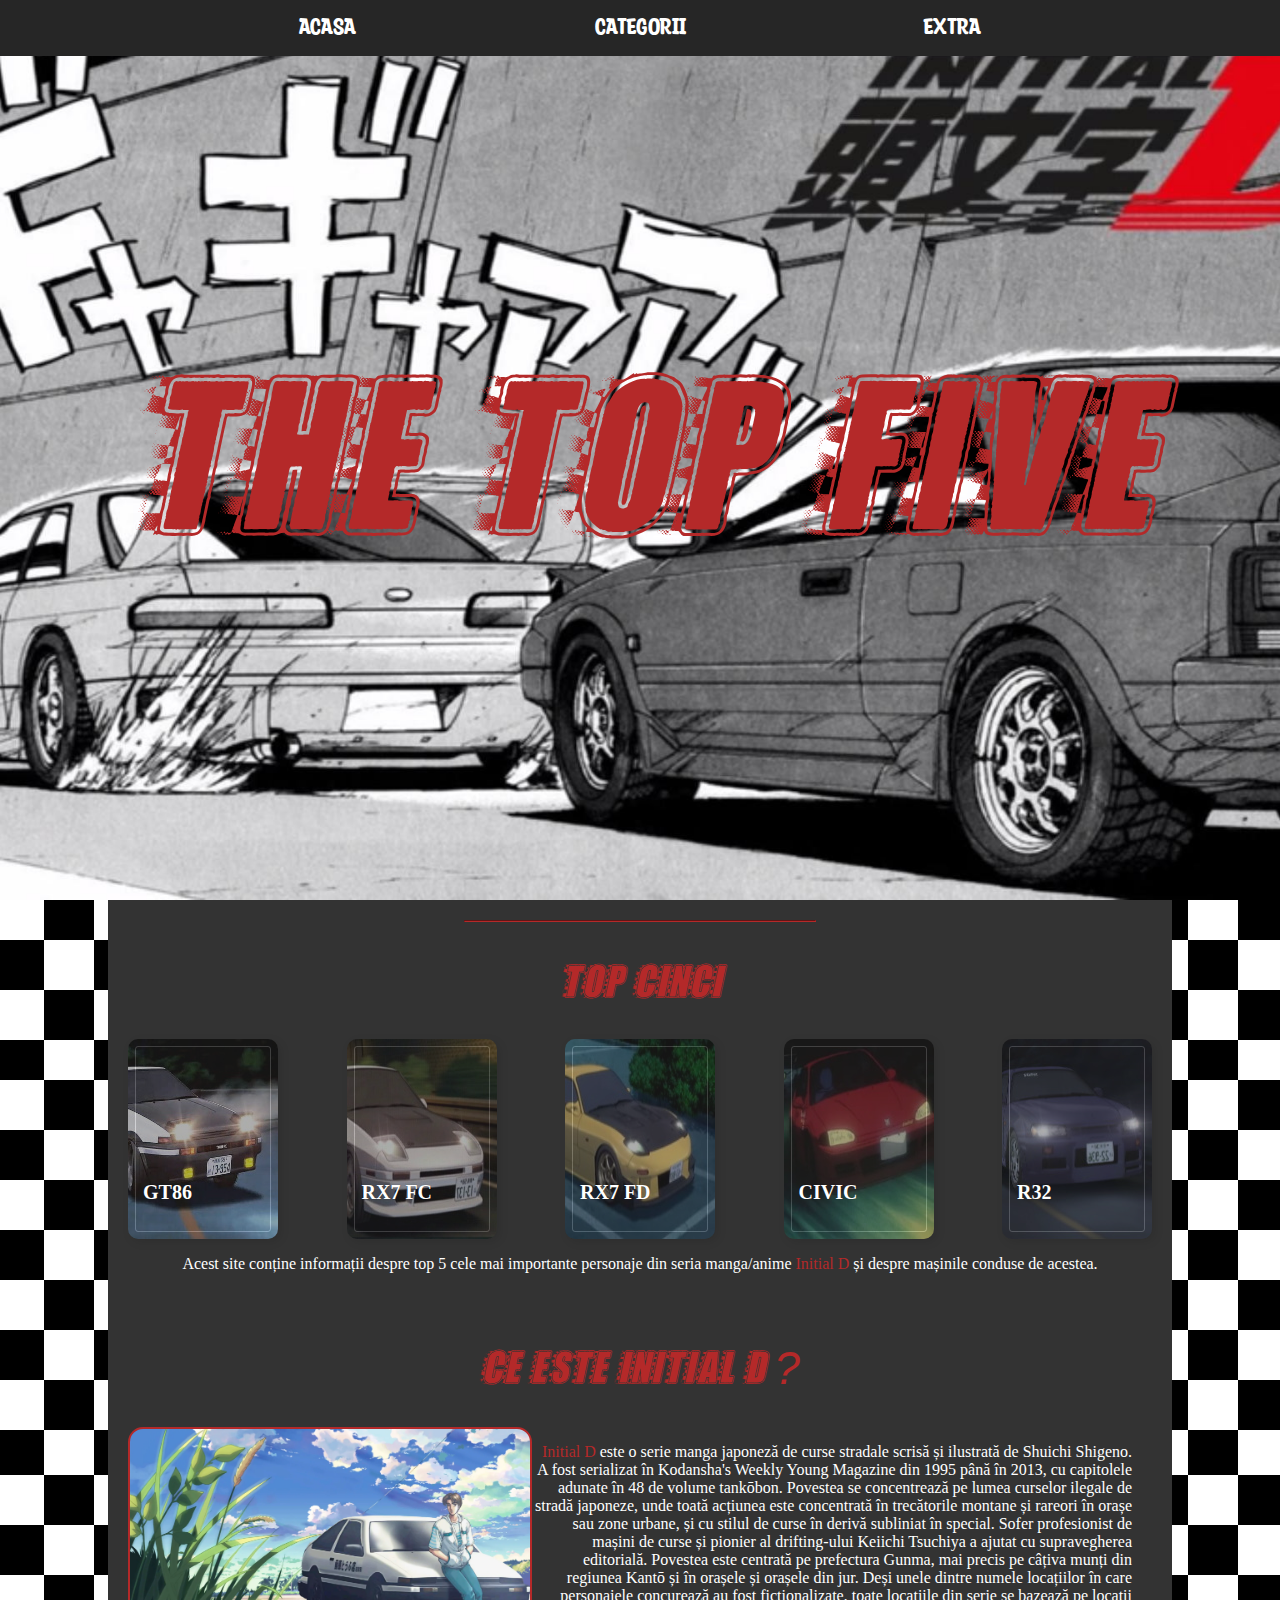
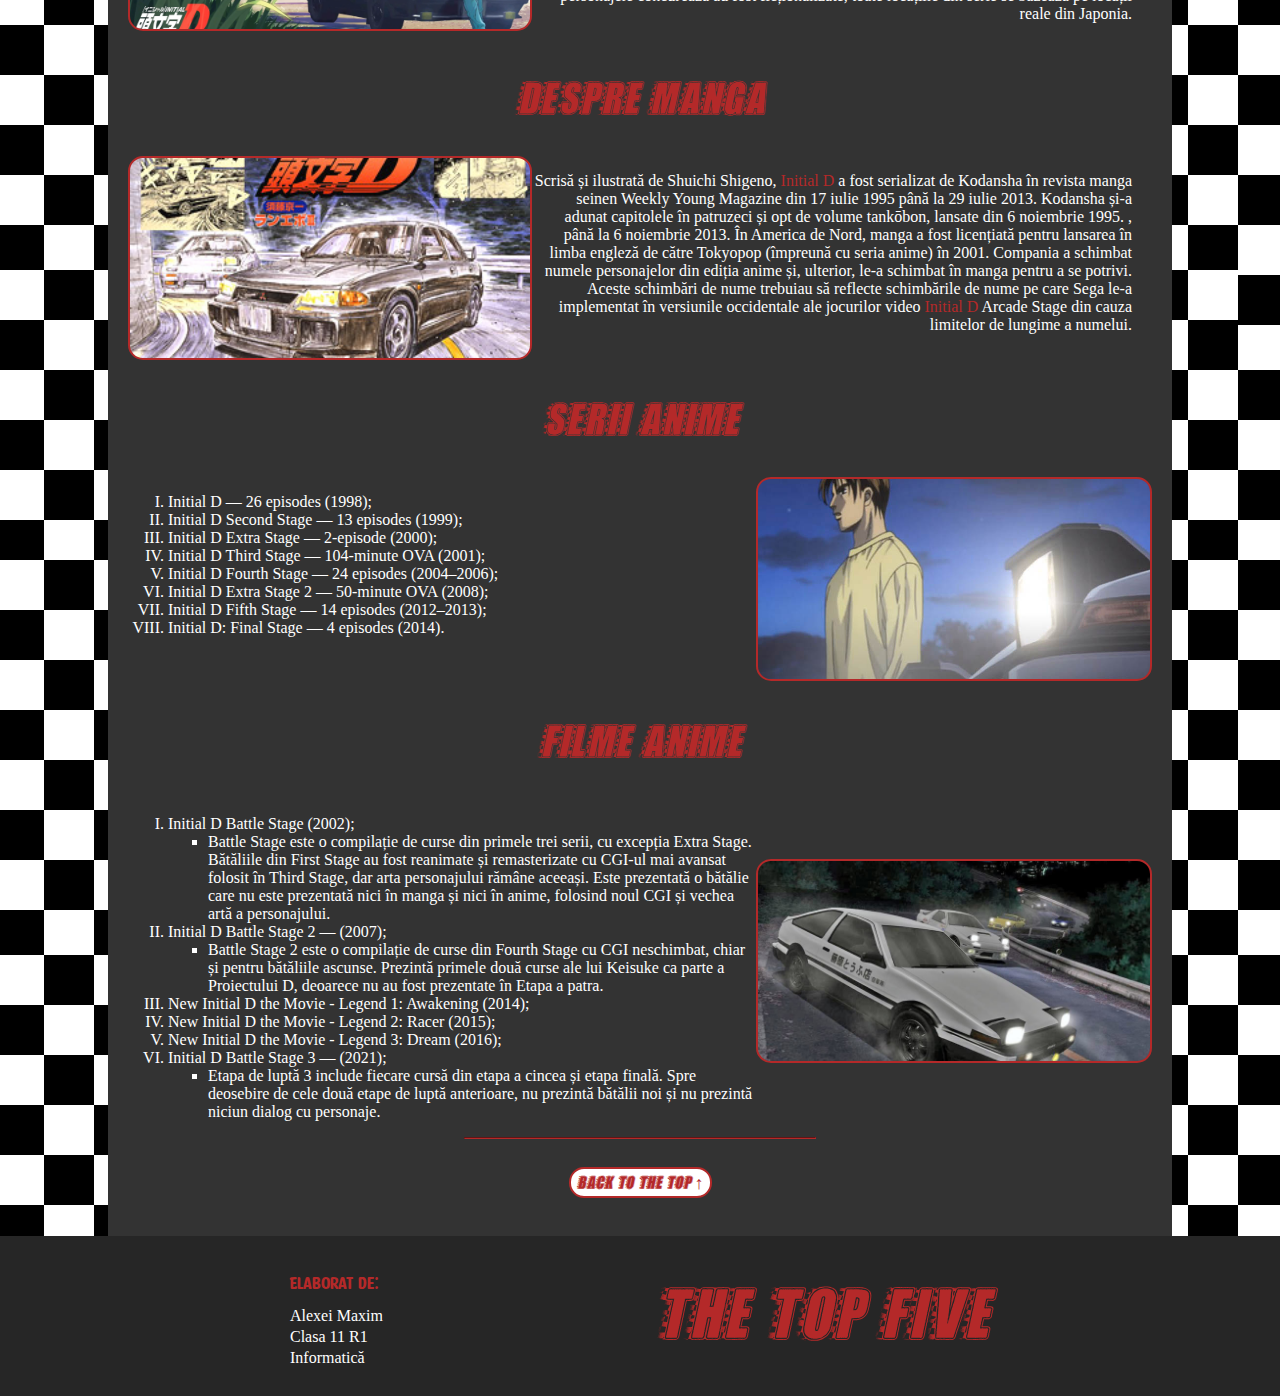
<file: index.html>
<!DOCTYPE html>
<html lang="en">
<head>
    <meta charset="UTF-8">
    <meta http-equiv="X-UA-Compatible" content="IE=edge">
    <meta name="viewport" content="width=device-width, initial-scale=1.0">
    <title>The Top 5</title>
    <link rel="stylesheet" href="style.css">
    <link rel="icon" href="img/icon.png" type="image/icon type">

    <style>
        .info-img1{
            width: 400px;
            height: 200px;
            background-image: url("img/hp_1.webp");
            background-size: cover;
            background-repeat: no-repeat;
            background-position: center;
            border-radius: 15px;
            border: #b42929 solid 2px;
        }
        .info-img2{
            width: 400px;
            height: 200px;
            background-image: url("img/hp_2.jpg");
            background-size: cover;
            background-repeat: no-repeat;
            background-position: center;
            border-radius: 15px;
            border: #b42929 solid 2px;
        }
        .info-img3{
            width: 400px;
            height: 200px;
            background-image: url("img/hp_3.jpg");
            background-size: cover;
            background-repeat: no-repeat;
            background-position: center;
            border-radius: 15px;
            border: #b42929 solid 2px;
        }
        .info-img4{
            margin-top: 60px;
            width: 400px;
            height: 200px;
            background-image: url("img/hp_4.jpg");
            background-size: cover;
            background-repeat: no-repeat;
            background-position: center;
            border-radius: 15px;
            border: #b42929 solid 2px;
        }
    </style>

</head>
<body>
    <nav class="header-nav">
        <div class="container header-nav__container">
            <a href="index.html" class="header-nav__links">Acasa</a>
            <a href="#category" class="header-nav__links">Categorii</a>
            <a href="extra.html" class="header-nav__links">Extra</a>
        </div>
    </nav>
    
    <main class="mainbg">
    <div class="picture">
        <div class="title">
            THE TOP FIVE
        </div>
    </div>
    
   <div class="container bgcolor">
       <hr>
      <a id="category"><h2>TOP CINCI</h2></a>
      
   
        <div class="catys">
            <a href="1.html"><div class="category">
                <img src="img/gt86.jpg" alt="" class="category-image">
                <h3 class="category-title">GT86</h3>
            </div></a>

            <a href="2.html"><div class="category">
                <img src="img/rx7fc.jpg" alt="" class="category-image">
                <h3 class="category-title">RX7 FC</h3>
            </div></a>

            <a href="3.html"><div class="category">
                <img src="img/rx7fd.jpg" alt="" class="category-image">
                <h3 class="category-title">RX7 FD</h3>
            </div></a>

            <a href="4.html"><div class="category">
                <img src="img/civic.jpg" alt="" class="category-image">
                <h3 class="category-title">CIVIC</h3>
            </div></a>

            <a href="5.html"><div class="category">
                <img src="img/r33.jpg" alt="" class="category-image">
                <h3 class="category-title">R32</h3>
            </div></a>
        </div>

        <p class="p">Acest site conține informații despre top 5 cele mai importante personaje din seria manga/anime <span style="color: #b42929;">Initial D</span> și despre mașinile conduse de acestea.</p>
        
        <br>
       
        <h2>Ce este INITIAL D <span style="font-family: Impact, Haettenschweiler, 'Arial Narrow Bold', sans-serif; font-style: italic;">?</span></h2>

        <div class="info-img-right">
            <div class="info-img1"></div>
            <p class="info-img_right__p"> <span style="color: #b42929;">Initial D</span> este o serie manga japoneză de curse stradale scrisă și ilustrată de Shuichi Shigeno. A fost serializat în Kodansha's Weekly Young Magazine din 1995 până în 2013, cu capitolele adunate în 48 de volume tankōbon. Povestea se concentrează pe lumea curselor ilegale de stradă japoneze, unde toată acțiunea este concentrată în trecătorile montane și rareori în orașe sau zone urbane, și cu stilul de curse în derivă subliniat în special. Sofer profesionist de mașini de curse și pionier al drifting-ului Keiichi Tsuchiya a ajutat cu supravegherea editorială. Povestea este centrată pe prefectura Gunma, mai precis pe câțiva munți din regiunea Kantō și în orașele și orașele din jur. Deși unele dintre numele locațiilor în care personajele concurează au fost ficționalizate, toate locațiile din serie se bazează pe locații reale din Japonia.</p>
           
        </div>
        
        <h2>Despre Manga</h2>

        <div class="info-img-right">
            <div class="info-img2"></div>
            <p class="info-img_right__p">Scrisă și ilustrată de Shuichi Shigeno, <span style="color: #b42929;">Initial D</span>  a fost serializat de Kodansha în revista manga seinen Weekly Young Magazine din 17 iulie 1995 până la 29 iulie 2013. Kodansha și-a adunat capitolele în patruzeci și opt de volume tankōbon, lansate din 6 noiembrie 1995. , până la 6 noiembrie 2013. În America de Nord, manga a fost licențiată pentru lansarea în limba engleză de către Tokyopop (împreună cu seria anime) în 2001. Compania a schimbat numele personajelor din ediția anime și, ulterior, le-a schimbat în manga pentru a se potrivi. Aceste schimbări de nume trebuiau să reflecte schimbările de nume pe care Sega le-a implementat în versiunile occidentale ale jocurilor video <span style="color: #b42929;">Initial D </span> Arcade Stage din cauza limitelor de lungime a numelui.</p>
            
        </div>

        <h2>Serii anime</h2>
    
        <div class="info-img-left">
        <ol type="I" class="info-img_left__p">
            <li>Initial D — 26 episodes (1998);</li>
            <li>Initial D Second Stage — 13 episodes (1999);</li>
            <li>Initial D Extra Stage — 2-episode (2000);</li>
            <li>Initial D Third Stage — 104-minute OVA (2001);</li>
            <li>Initial D Fourth Stage — 24 episodes (2004–2006);</li>
            <li>Initial D Extra Stage 2 — 50-minute OVA (2008);</li>
            <li>Initial D Fifth Stage — 14 episodes (2012–2013);</li>
            <li>Initial D: Final Stage — 4 episodes (2014).</li>
        </ol><div class="info-img3"></div>
    </div>

        <h2>Filme Anime</h2>
        <div class="info-img-left">
            
       
        <ol type="I" class="info-img_left__p">   
            <li>Initial D Battle Stage (2002);</li>
            <ul type="square">
                <li>Battle Stage este o compilație de curse din primele trei serii, cu excepția Extra Stage. Bătăliile din First Stage au fost reanimate și remasterizate cu CGI-ul mai avansat folosit în Third Stage, dar arta personajului rămâne aceeași. Este prezentată o bătălie care nu este prezentată nici în manga și nici în anime, folosind noul CGI și vechea artă a personajului.</li>
            </ul>
            <li>Initial D Battle Stage 2 — (2007);</li>
            <ul type="square">
            <li>Battle Stage 2 este o compilație de curse din Fourth Stage cu CGI neschimbat, chiar și pentru bătăliile ascunse. Prezintă primele două curse ale lui Keisuke ca parte a Proiectului D, deoarece nu au fost prezentate în Etapa a patra.</li>
            </ul>
            <li>New Initial D the Movie - Legend 1: Awakening (2014);</li>
            <li>New Initial D the Movie - Legend 2: Racer (2015);</li>
            <li>New Initial D the Movie - Legend 3: Dream (2016);</li>
            <li>Initial D Battle Stage 3 — (2021);</li>
            <ul type="square">
            <li>Etapa de luptă 3 include fiecare cursă din etapa a cincea și etapa finală. Spre deosebire de cele două etape de luptă anterioare, nu prezintă bătălii noi și nu prezintă niciun dialog cu personaje.</li>
            </ul>
        </ol> 
        <div class="info-img4"></div>
    </div>
    <hr>
    <br>

<div class="button">
    <a href="index.html#category"><button>Back to the TOP ↑</button></a>
</div>
<br>
   </div>
  
   </main> 
   <footer >

      <div class="footer-container">
        <div>
        <p class="footer-title" style="color: #b42929;">Elaborat de:</p>
        <p class="footer-text">Alexei Maxim</p>
        <p class="footer-text">Clasa 11 R1</p>
        <p class="footer-text">Informatică</p>
    </div>
        <p class="footer-big">THE TOP FIVE</p>
       </div>
    </footer>
</body>
</html>
</file>
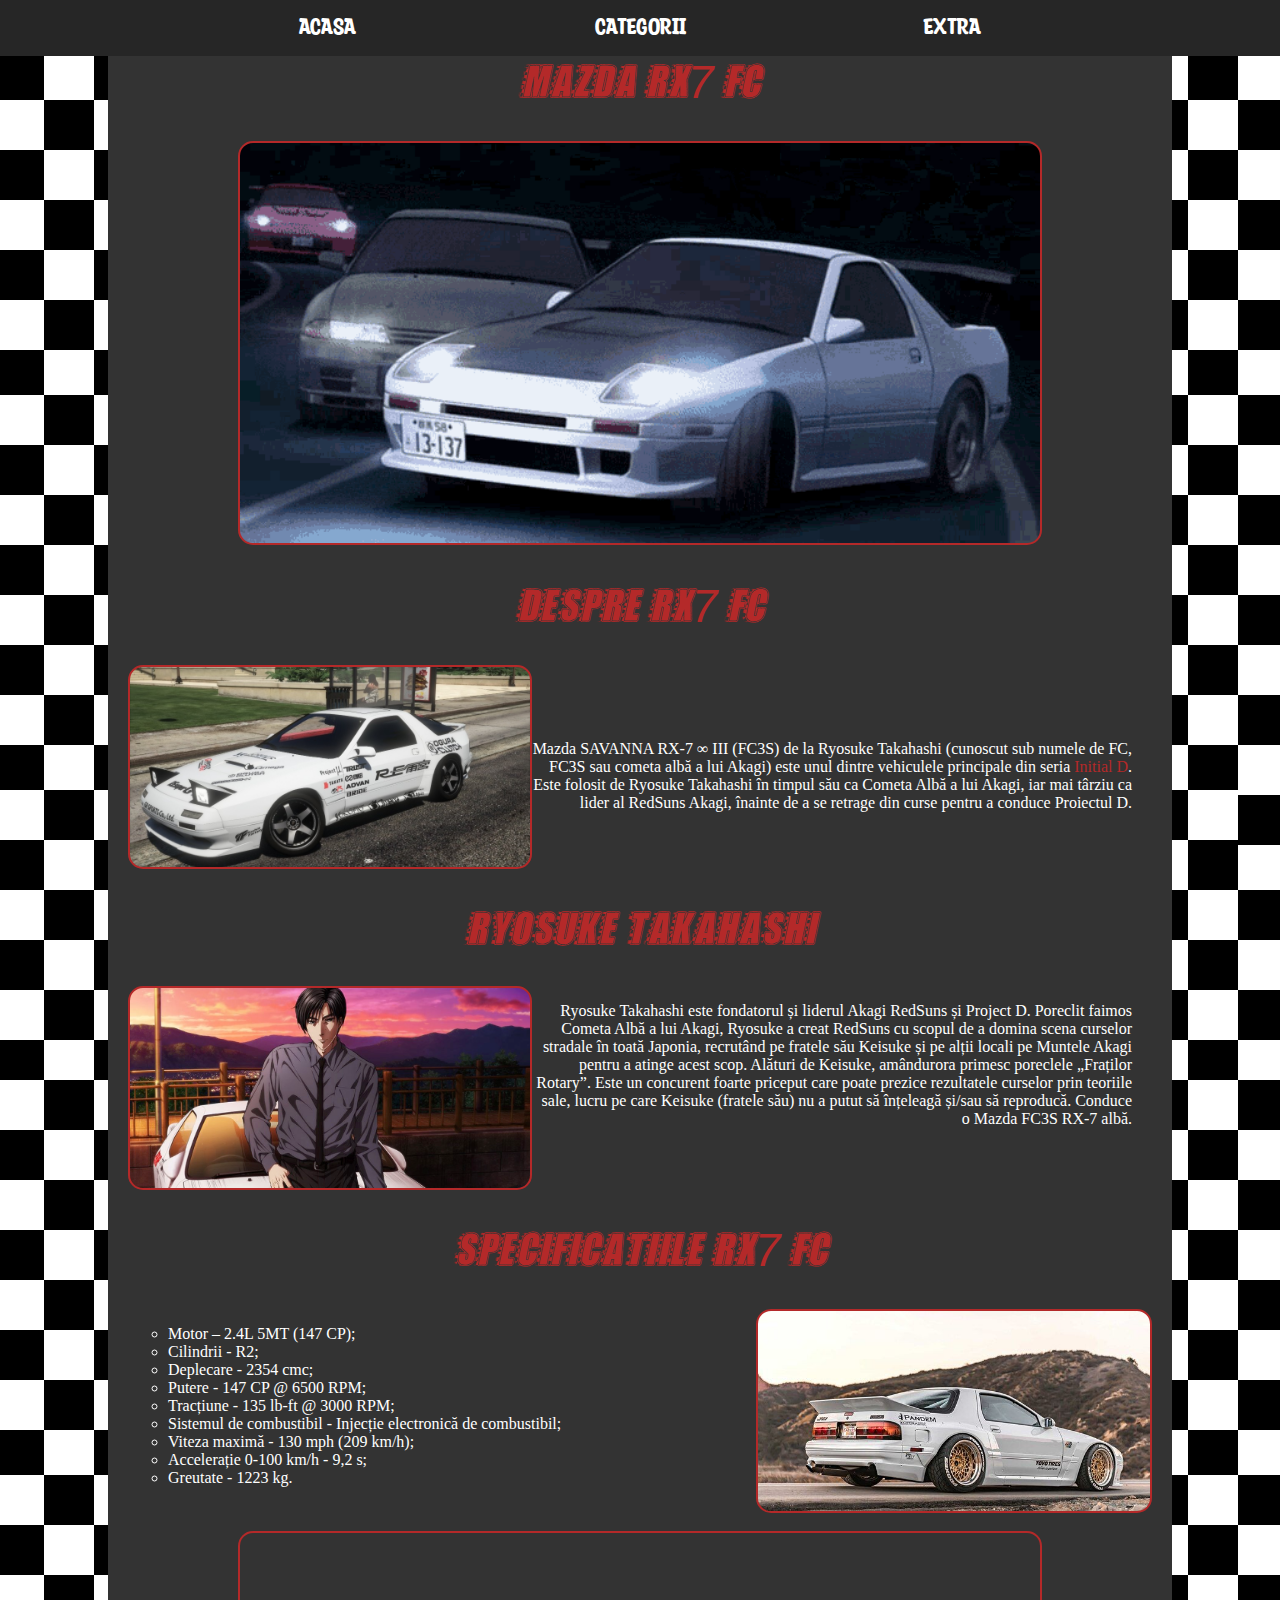
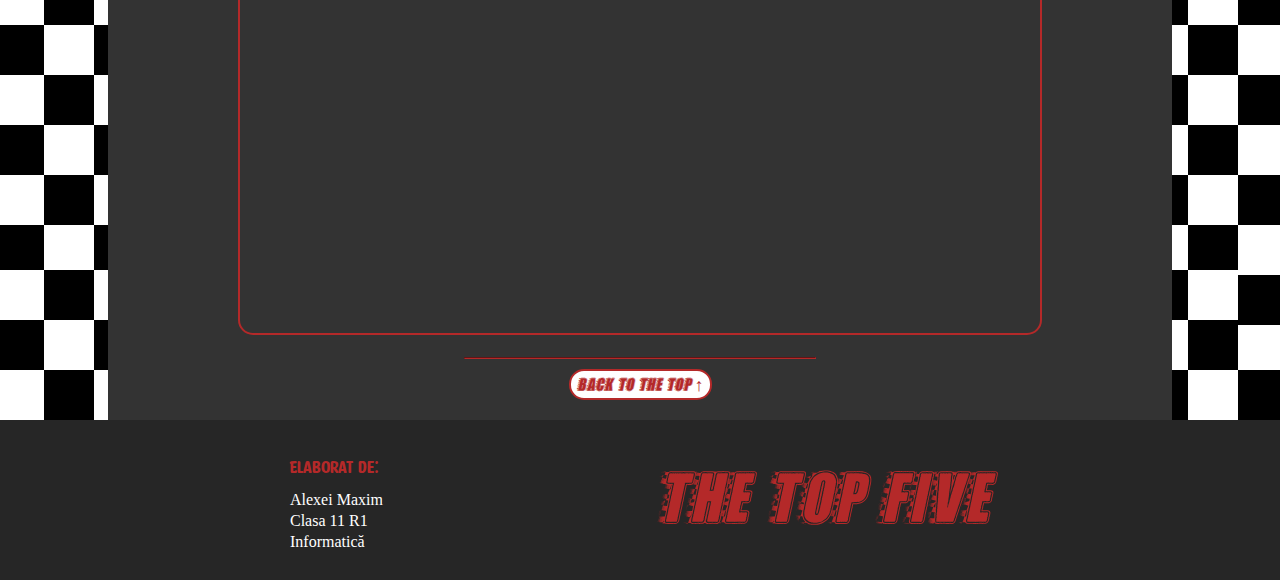
<file: 2.html>
<!DOCTYPE html>
<html lang="en">
<head>
    <meta charset="UTF-8">
    <meta http-equiv="X-UA-Compatible" content="IE=edge">
    <meta name="viewport" content="width=device-width, initial-scale=1.0">
    <title>RX7 FC</title>
    <link rel="stylesheet" href="style.css">
    <link rel="icon" href="img/icon.png" type="image/icon type">

    <style>
        .info-img1{
            width: 400px;
            height: 200px;
            background-image: url("img/2_2.jpg");
            background-size: cover;
            background-repeat: no-repeat;
            background-position: center;
            border-radius: 15px;
            border: #b42929 solid 2px;
        }
        .info-img2{
            width: 400px;
            height: 200px;
            background-image: url("img/2_3.jpg");
            background-size: cover;
            background-repeat: no-repeat;
            background-position: center;
            border-radius: 15px;
            border: #b42929 solid 2px;
        }
        .info-img3{
            width: 400px;
            height: 200px;
            background-image: url("img/2_4.jpg");
            background-size: cover;
            background-repeat: no-repeat;
            background-position: center;
            border-radius: 15px;
            border: #b42929 solid 2px;
            margin-top: 0px;
        }
        .info-img5{
            margin-top: 60px;
            width: 800px;
            height: 400px;
            background-image: url("img/2_1.gif");
            background-size: cover;
            background-repeat: no-repeat;
            background-position: center;
            border-radius: 15px;
            border: #b42929 solid 2px;
            margin: 0 auto;
        }
    </style>

</head>
<body>
    <nav class="header-nav">
        <div class="container header-nav__container">
            <a href="index.html" class="header-nav__links">Acasa</a>
            <a href="index.html#category" class="header-nav__links">Categorii</a>
            <a href="extra.html" class="header-nav__links">Extra</a>
        </div>
    </nav>
    
    <main class="mainbg">
   
   <div class="container bgcolor">
       <hr>
      <a id="top"><h2>Mazda RX<span style="font-family: Impact, Haettenschweiler, 'Arial Narrow Bold', sans-serif; font-style: italic;">7</span> FC</h2></a>
        <div class="info-img5"></div>

       <h2>Despre RX<span style="font-family: Impact, Haettenschweiler, 'Arial Narrow Bold', sans-serif; font-style: italic;">7</span> FC</h2>
       
        <div class="info-img-right">
            <div class="info-img1"></div>
            <p class="info-img_right__p" style="margin-top: 75px;">Mazda SAVANNA RX-7 ∞ III (FC3S) de la Ryosuke Takahashi (cunoscut sub numele de FC, FC3S sau cometa albă a lui Akagi) este unul dintre vehiculele principale din seria <span style="color: #b42929;">Initial D</span>. Este folosit de Ryosuke Takahashi în timpul său ca Cometa Albă a lui Akagi, iar mai târziu ca lider al RedSuns Akagi, înainte de a se retrage din curse pentru a conduce Proiectul D.</p>
           
        </div>
        
        <h2>Ryosuke Takahashi</h2>

        <div class="info-img-right">
            <div class="info-img2"></div>
            <p class="info-img_right__p">Ryosuke Takahashi este fondatorul și liderul Akagi RedSuns și Project D. Poreclit faimos Cometa Albă a lui Akagi, Ryosuke a creat RedSuns cu scopul de a domina scena curselor stradale în toată Japonia, recrutând pe fratele său Keisuke și pe alții locali pe Muntele Akagi pentru a atinge acest scop. Alături de Keisuke, amândurora primesc poreclele „Fraților Rotary”. Este un concurent foarte priceput care poate prezice rezultatele curselor prin teoriile sale, lucru pe care Keisuke (fratele său) nu a putut să înțeleagă și/sau să reproducă. Conduce o Mazda FC3S RX-7 albă.</p>
            
        </div>

        <h2>Specificatiile RX<span style="font-family: Impact, Haettenschweiler, 'Arial Narrow Bold', sans-serif; font-style: italic;">7</span> FC</h2>
    
        <div class="info-img-left">
        <ul type="circle" class="info-img_left__p">
           <li>Motor – 2.4L 5MT (147 CP);</li>
           <li>Cilindrii - R2;</li>
           <li>Deplecare - 2354 cmc;</li>
           <li>Putere - 147 CP @ 6500 RPM;</li>
           <li>Tracțiune - 135 lb-ft @ 3000 RPM;</li>
           <li>Sistemul de combustibil - Injecție electronică de combustibil;</li>
           <li>Viteza maximă - 130 mph (209 km/h);</li>
           <li>Accelerație 0-100 km/h - 9,2 s;</li>
           <li>Greutate - 1223 kg.</li>

        </ul><div class="info-img3"></div>
    </div>
 
    <br>

    <div align="center" class="sketchfab-embed-wrapper"> <iframe title="Mazda RX-7 FC Near Future Mod" frameborder="0" allowfullscreen mozallowfullscreen="true" webkitallowfullscreen="true" allow="autoplay; fullscreen; xr-spatial-tracking" xr-spatial-tracking execution-while-out-of-viewport execution-while-not-rendered web-share width="800" height="400" src="https://sketchfab.com/models/5e004e847537417ea248cf444e5bee57/embed?ui_theme=dark&dnt=1"> </iframe> </div>

<br> <hr>
<div class="button">
    <a href="#top"><button>Back to the TOP ↑</button></a>
</div>
   </div>
  
   </main> 
   <footer >

      <div class="footer-container">
        <div>
        <p class="footer-title" style="color: #b42929;">Elaborat de:</p>
        <p class="footer-text">Alexei Maxim</p>
        <p class="footer-text">Clasa 11 R1</p>
        <p class="footer-text">Informatică</p>
    </div>
        <p class="footer-big">THE TOP FIVE</p>
       </div>
    </footer>
</body>
</html>
</file>
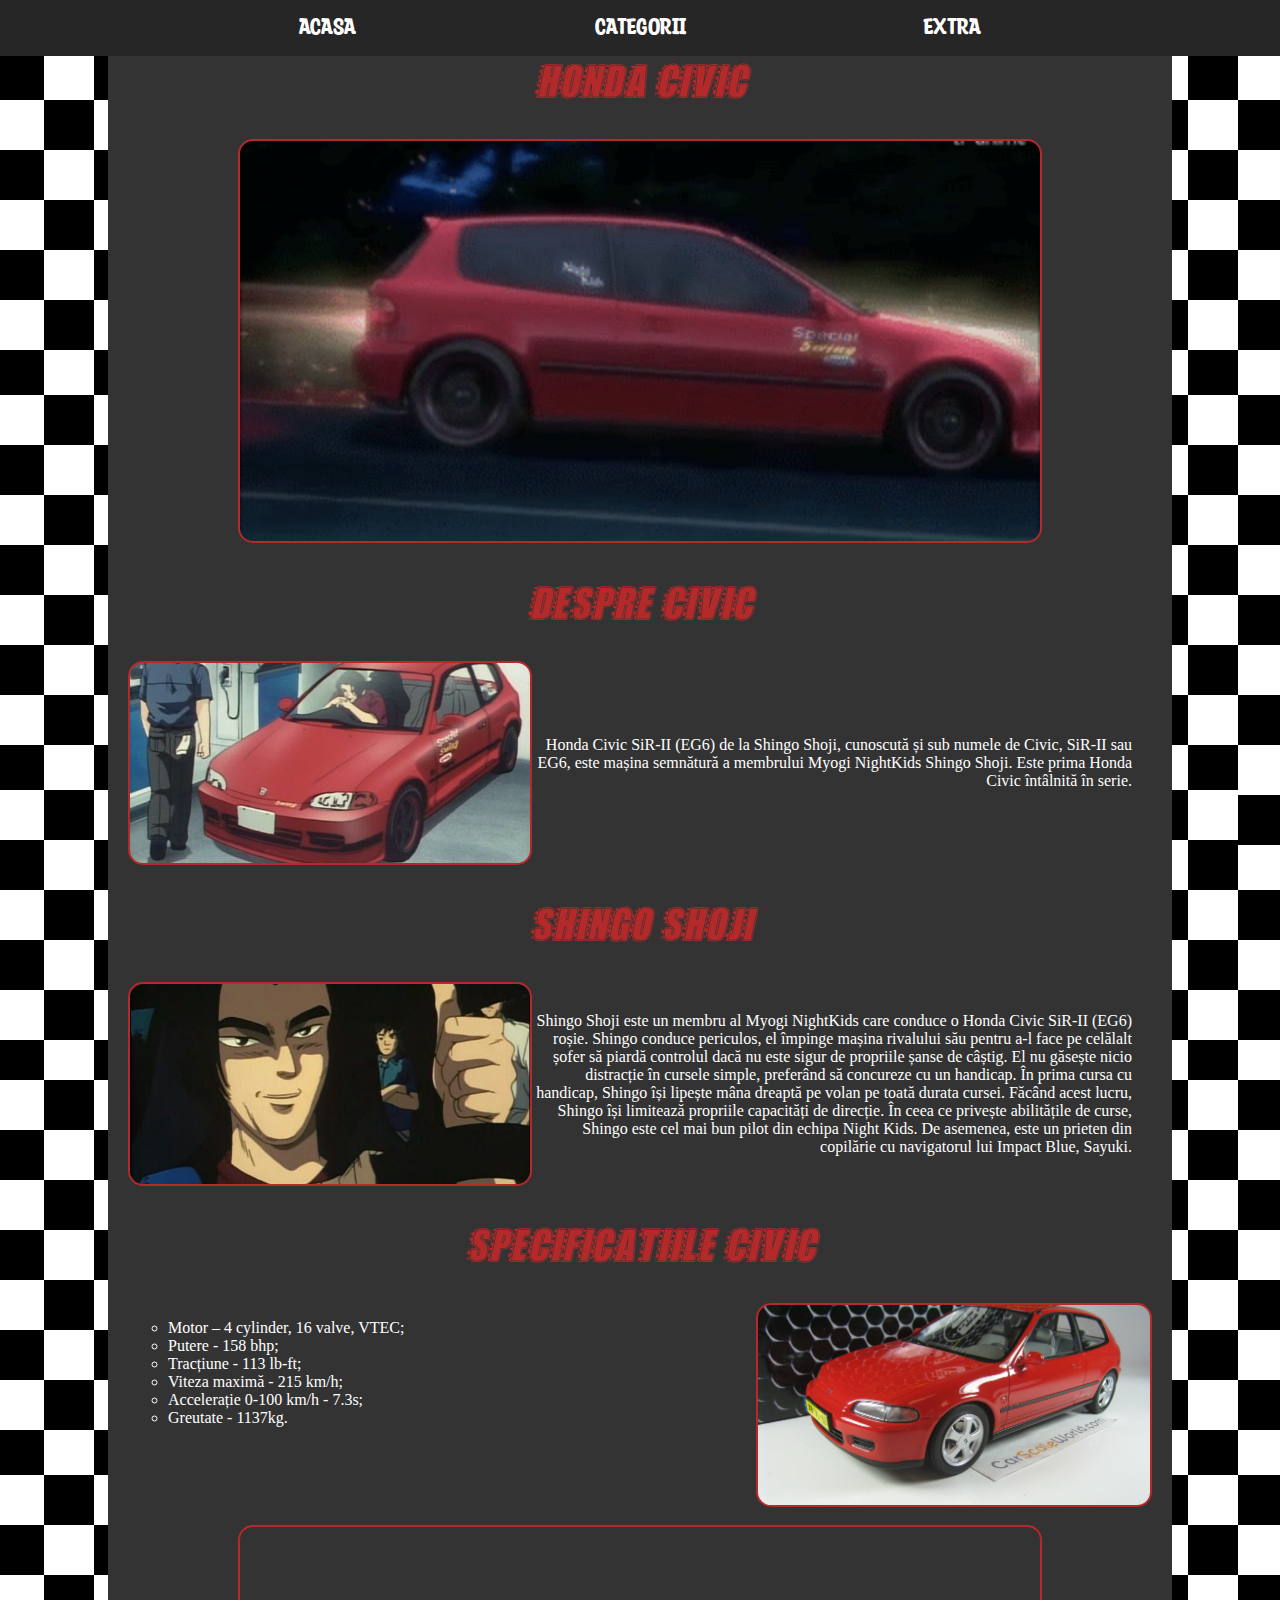
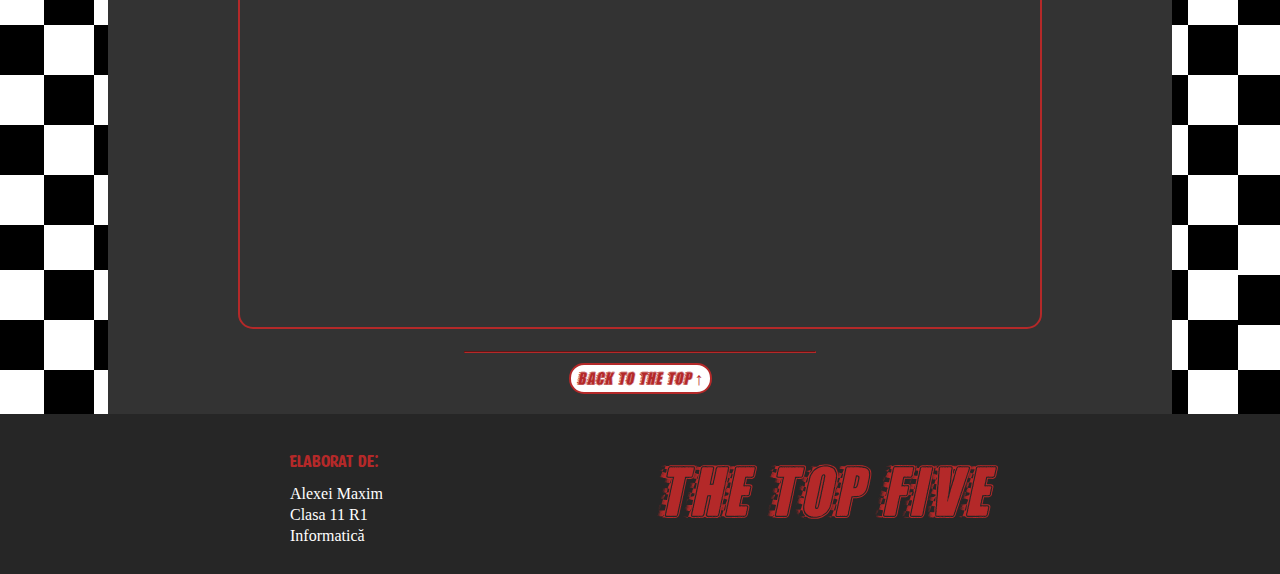
<file: 4.html>
<!DOCTYPE html>
<html lang="en">
<head>
    <meta charset="UTF-8">
    <meta http-equiv="X-UA-Compatible" content="IE=edge">
    <meta name="viewport" content="width=device-width, initial-scale=1.0">
    <title>Civic</title>
    <link rel="stylesheet" href="style.css">
    <link rel="icon" href="img/icon.png" type="image/icon type">

    <style>
        .info-img1{
            width: 400px;
            height: 200px;
            background-image: url("img/4_2.jpg");
            background-size: cover;
            background-repeat: no-repeat;
            background-position: center;
            border-radius: 15px;
            border: #b42929 solid 2px;
        }
        .info-img2{
            width: 400px;
            height: 200px;
            background-image: url("img/4_3.jpg");
            background-size: cover;
            background-repeat: no-repeat;
            background-position: center;
            border-radius: 15px;
            border: #b42929 solid 2px;
        }
        .info-img3{
            width: 400px;
            height: 200px;
            background-image: url("img/4_4.jpg");
            background-size: cover;
            background-repeat: no-repeat;
            background-position: center;
            border-radius: 15px;
            border: #b42929 solid 2px;
            margin-top: 0px;
        }
        .info-img5{
            margin-top: 60px;
            width: 800px;
            height: 400px;
            background-image: url("img/4_1.gif");
            background-size: cover;
            background-repeat: no-repeat;
            background-position: center;
            border-radius: 15px;
            border: #b42929 solid 2px;
            margin: 0 auto;
        }
    </style>

</head>
<body>
    <nav class="header-nav">
        <div class="container header-nav__container">
            <a href="index.html" class="header-nav__links">Acasa</a>
            <a href="index.html#category" class="header-nav__links">Categorii</a>
            <a href="extra.html" class="header-nav__links">Extra</a>
        </div>
    </nav>
    
    <main class="mainbg">
   
   <div class="container bgcolor">
      
    <hr>
      <a id="top"><h2>Honda Civic</h2></a>
        <div class="info-img5"></div>

       <h2>Despre Civic</h2>
       
        <div class="info-img-right">
            <div class="info-img1"></div>
            <p class="info-img_right__p" style="margin-top: 75px;">Honda Civic SiR-II (EG6) de la Shingo Shoji, cunoscută și sub numele de Civic, SiR-II sau EG6, este mașina semnătură a membrului Myogi NightKids Shingo Shoji. Este prima Honda Civic întâlnită în serie.</p>
           
        </div>
        
        <h2>Shingo Shoji</h2>

        <div class="info-img-right">
            <div class="info-img2"></div>
            <p class="info-img_right__p" style="margin-top: 30px;">Shingo Shoji este un membru al Myogi NightKids care conduce o Honda Civic SiR-II (EG6) roșie. Shingo conduce periculos, el împinge mașina rivalului său pentru a-l face pe celălalt șofer să piardă controlul dacă nu este sigur de propriile șanse de câștig. El nu găsește nicio distracție în cursele simple, preferând să concureze cu un handicap. În prima cursa cu handicap, Shingo își lipește mâna dreaptă pe volan pe toată durata cursei. Făcând acest lucru, Shingo își limitează propriile capacități de direcție. În ceea ce privește abilitățile de curse, Shingo este cel mai bun pilot din echipa Night Kids. De asemenea, este un prieten din copilărie cu navigatorul lui Impact Blue, Sayuki.</p>
            
        </div>

        <h2>Specificatiile Civic</h2>
    
        <div class="info-img-left">
        <ul type="circle" class="info-img_left__p">
           <li>Motor – 4 cylinder, 16 valve, VTEC;</li>
           <li>Putere - 158 bhp;</li>
           <li>Tracțiune - 113 lb-ft;</li>
           <li>Viteza maximă - 	215 km/h;</li>
           <li>Accelerație 0-100 km/h - 7.3s;</li>
           <li>Greutate - 1137kg.</li>

        </ul><div class="info-img3"></div>
    </div>
 
    <br>
    <div align="center" class="sketchfab-embed-wrapper"> <iframe title="Honda Civic EG6" frameborder="0" allowfullscreen mozallowfullscreen="true" webkitallowfullscreen="true" allow="autoplay; fullscreen; xr-spatial-tracking" xr-spatial-tracking execution-while-out-of-viewport execution-while-not-rendered web-share width="800" height="400" src="https://sketchfab.com/models/0922d254ba894b9395adf1d79bc2ae4b/embed?ui_theme=dark&dnt=1"> </iframe> </div>

<br> <hr>
<div class="button">
    <a href="#top"><button>Back to the TOP ↑</button></a>
</div>
   </div>
  
   </main> 
   <footer >

      <div class="footer-container">
        <div>
        <p class="footer-title" style="color: #b42929;">Elaborat de:</p>
        <p class="footer-text">Alexei Maxim</p>
        <p class="footer-text">Clasa 11 R1</p>
        <p class="footer-text">Informatică</p>
    </div>
        <p class="footer-big">THE TOP FIVE</p>
       </div>
    </footer>
</body>
</html>
</file>
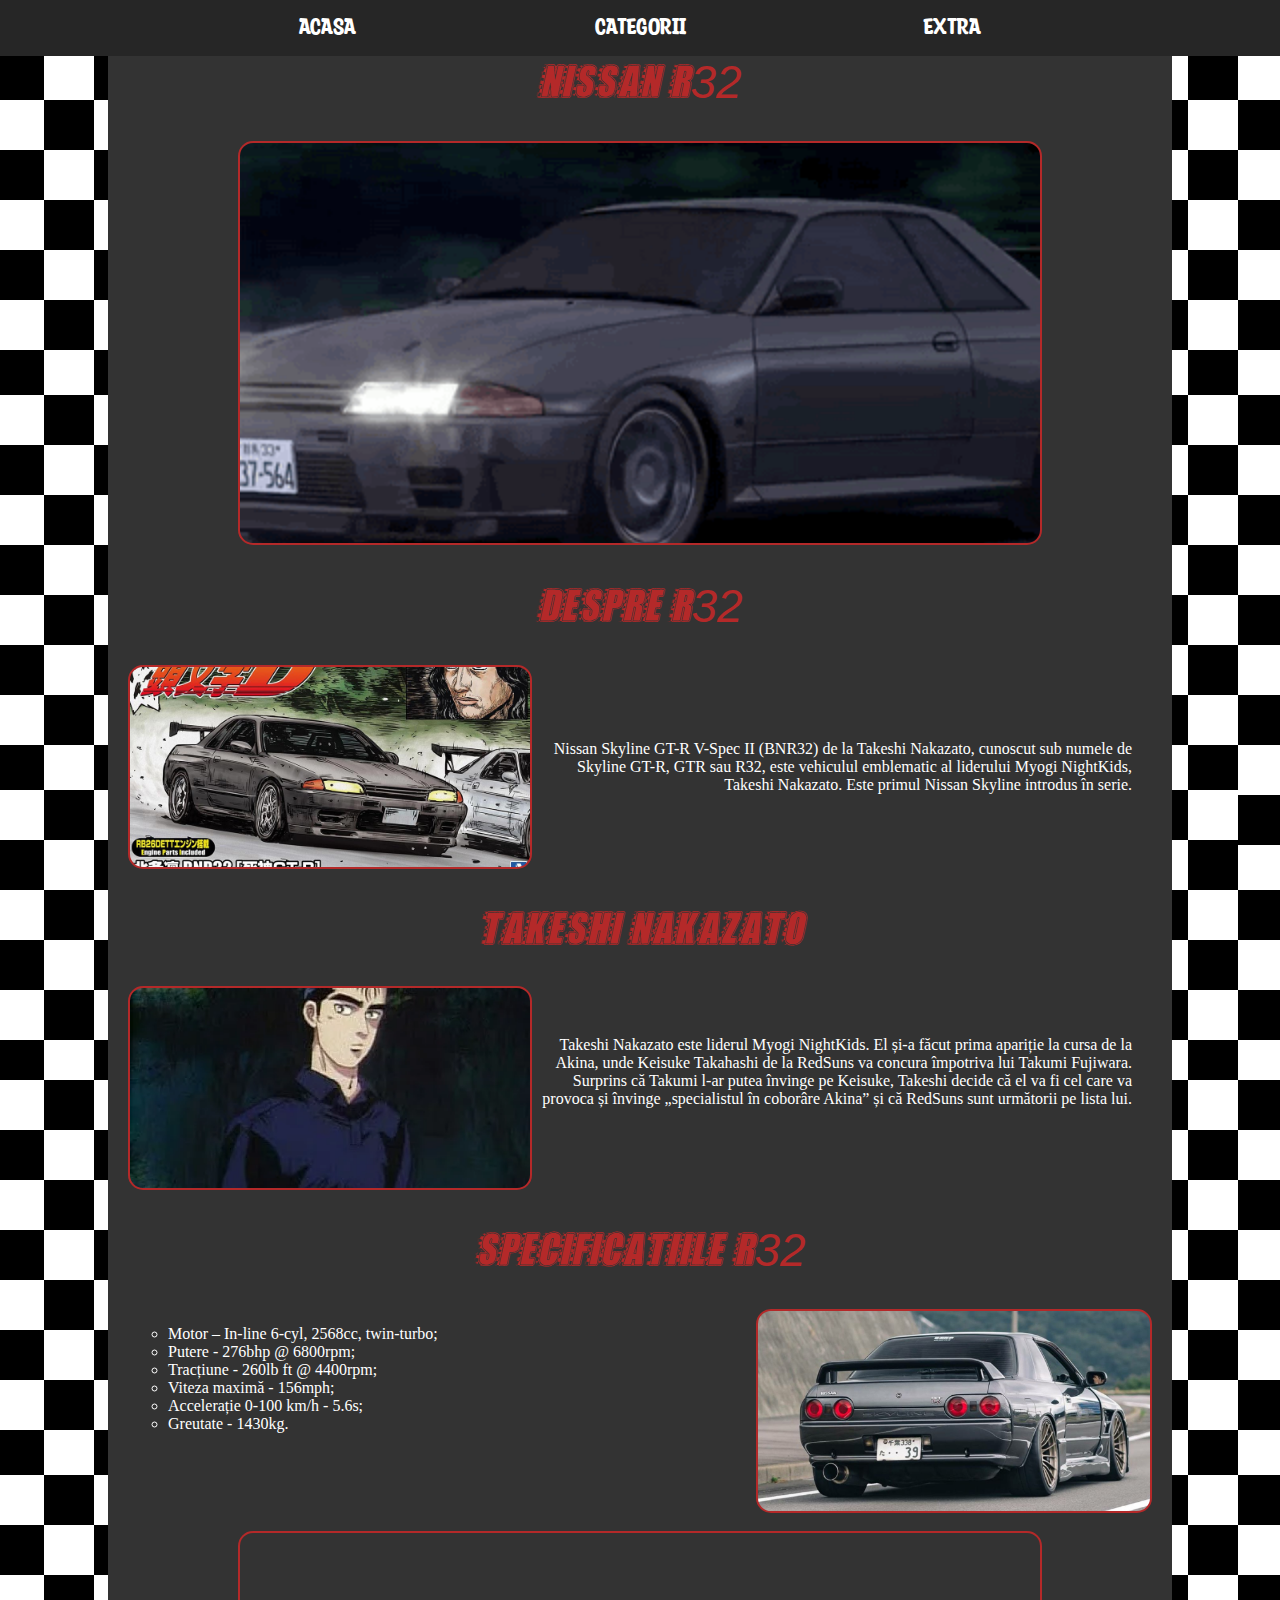
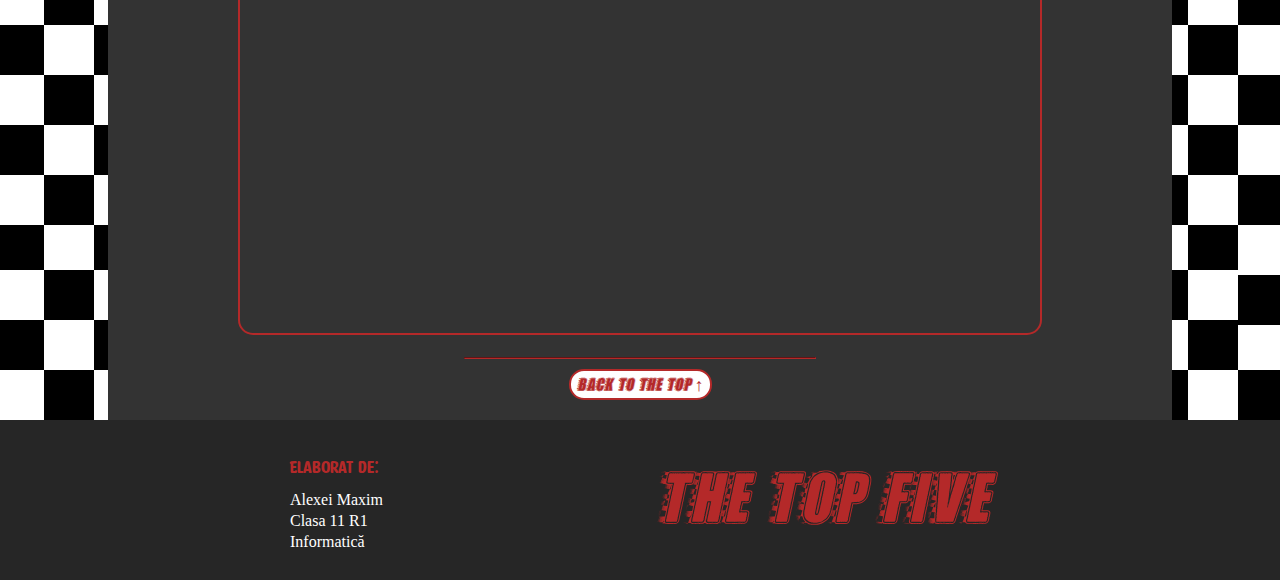
<file: 5.html>
<!DOCTYPE html>
<html lang="en">
<head>
    <meta charset="UTF-8">
    <meta http-equiv="X-UA-Compatible" content="IE=edge">
    <meta name="viewport" content="width=device-width, initial-scale=1.0">
    <title>R32</title>
    <link rel="stylesheet" href="style.css">
    <link rel="icon" href="img/icon.png" type="image/icon type">

    <style>
        .info-img1{
            width: 400px;
            height: 200px;
            background-image: url("img/5_2.jpg");
            background-size: cover;
            background-repeat: no-repeat;
            background-position: center;
            border-radius: 15px;
            border: #b42929 solid 2px;
        }
        .info-img2{
            width: 400px;
            height: 200px;
            background-image: url("img/5_3.webp");
            background-size: cover;
            background-repeat: no-repeat;
            background-position: center;
            border-radius: 15px;
            border: #b42929 solid 2px;
        }
        .info-img3{
            width: 400px;
            height: 200px;
            background-image: url("img/5_4.jpg");
            background-size: cover;
            background-repeat: no-repeat;
            background-position: center;
            border-radius: 15px;
            border: #b42929 solid 2px;
            margin-top: 0px;
        }
        .info-img5{
            margin-top: 60px;
            width: 800px;
            height: 400px;
            background-image: url("img/5_1.gif");
            background-size: cover;
            background-repeat: no-repeat;
            background-position: center;
            border-radius: 15px;
            border: #b42929 solid 2px;
            margin: 0 auto;
        }
    </style>

</head>
<body>
    <nav class="header-nav">
        <div class="container header-nav__container">
            <a href="index.html" class="header-nav__links">Acasa</a>
            <a href="index.html#category" class="header-nav__links">Categorii</a>
            <a href="extra.html" class="header-nav__links">Extra</a>
        </div>
    </nav>
    
    <main class="mainbg">
   
   <div class="container bgcolor">
      
    <hr>
      <a id="top"><h2>Nissan R<span style="font-family: Impact, Haettenschweiler, 'Arial Narrow Bold', sans-serif; font-style: italic;">32</span></h2></a>
        <div class="info-img5"></div>

       <h2>Despre R<span style="font-family: Impact, Haettenschweiler, 'Arial Narrow Bold', sans-serif; font-style: italic;">32</span></h2>
       
        <div class="info-img-right">
            <div class="info-img1"></div>
            <p class="info-img_right__p" style="margin-top: 75px;">Nissan Skyline GT-R V-Spec II (BNR32) de la Takeshi Nakazato, cunoscut sub numele de Skyline GT-R, GTR sau R32, este vehiculul emblematic al liderului Myogi NightKids, Takeshi Nakazato. Este primul Nissan Skyline introdus în serie.</p>
           
        </div>
        
        <h2>Takeshi Nakazato</h2>

        <div class="info-img-right">
            <div class="info-img2"></div>
            <p class="info-img_right__p" style="margin-top: 50px;">Takeshi Nakazato este liderul Myogi NightKids. El și-a făcut prima apariție la cursa de la Akina, unde Keisuke Takahashi de la RedSuns va concura împotriva lui Takumi Fujiwara. Surprins că Takumi l-ar putea învinge pe Keisuke, Takeshi decide că el va fi cel care va provoca și învinge „specialistul în coborâre Akina” și că RedSuns sunt următorii pe lista lui.</p>
            
        </div>

        <h2>Specificatiile R<span style="font-family: Impact, Haettenschweiler, 'Arial Narrow Bold', sans-serif; font-style: italic;">32</span></h2>
    
        <div class="info-img-left">
        <ul type="circle" class="info-img_left__p">
           <li>Motor – In-line 6-cyl, 2568cc, twin-turbo;</li>
           <li>Putere - 276bhp @ 6800rpm;</li>
           <li>Tracțiune - 260lb ft @ 4400rpm;</li>
           <li>Viteza maximă - 	156mph;</li>
           <li>Accelerație 0-100 km/h - 5.6s;</li>
           <li>Greutate - 1430kg.</li>

        </ul><div class="info-img3"></div>
    </div>
 
    <br>
    <div align="center" class="sketchfab-embed-wrapper"> <iframe title="Nissan Skyline R32 Nismo" frameborder="0" allowfullscreen mozallowfullscreen="true" webkitallowfullscreen="true" allow="autoplay; fullscreen; xr-spatial-tracking" xr-spatial-tracking execution-while-out-of-viewport execution-while-not-rendered web-share width="800" height="400" src="https://sketchfab.com/models/ea131064021a42a59a2e28e613e9ab6c/embed?ui_theme=dark&dnt=1"> </iframe> </div>
<br> <hr>
<div class="button">
    <a href="#top"><button>Back to the TOP ↑</button></a>
</div>
   </div>
  
   </main> 
   <footer >

      <div class="footer-container">
        <div>
        <p class="footer-title" style="color: #b42929;">Elaborat de:</p>
        <p class="footer-text">Alexei Maxim</p>
        <p class="footer-text">Clasa 11 R1</p>
        <p class="footer-text">Informatică</p>
    </div>
        <p class="footer-big">THE TOP FIVE</p>
       </div>
    </footer>
</body>
</html>
</file>
<file: style.css>
@font-face {
    font-family: StockCar;
    src: url(font/carfont.woff2);
}


@font-face {
    font-family: Party;
    src: url(font/party.woff2);
}
html {
    box-sizing: border-box 0;
    
}

body {
    margin: 0;
}

a {
    color: inherit;
    text-decoration: none;
}


.container {
    max-width: 1024px;
    margin: 0 auto;
    color: rgb(29, 29, 29);
    padding: 20px;
}

.header-nav {
    background-color: #262626;
    position: fixed;
    top: 0;
    left: 0;
    right: 0;
    z-index: 2;
}

.header-nav__container {
    display: flex;
    align-items: center;
    padding: 0 286px;
    justify-content: space-between;
}

.header-nav__links {
    padding: 13px 13px;
    font-size: 24px;
    line-height: 30px;
    text-transform: uppercase;
    color: #fff;
    transition: color .3s ease-in-out;
    font-family: 'Party';
}

.header-nav__links:hover {
    color: #b42929;
}

.picture {
    background-image: url('img/img.jpg');
    background-repeat: no-repeat;
    background-position: center;
    background-size: cover;
    background-attachment: fixed;
    width: 100%;
    height: 100vh;
    position: relative;
    display: flex;
    justify-content: center;
    align-items: center;
    color: black;
}



.title {
    font-family: 'StockCar';
    color: #b42929;
    font-size: 220px;
    line-height: 242px;
    z-index: 1;

}

h2{
    font-family: 'StockCar';
    font-style: normal;
    font-weight: 400;
    font-size: 46px;
    line-height: 41px;
    color: #b42929;
    text-align: center;
}

.category{
    width: 150px;
    height: 200px;
    background-color: #333;
    border-radius: 10px;
    outline: 1px solid rgba(255, 255, 255, 0.5);
    outline-offset: -8px;
    box-shadow: 3px 3px 10px rgba(0, 0, 0, 0.1);
    position: relative;
    overflow: hidden;
}

.catys{
    display: flex;
    flex-direction: row;
    justify-content: space-between;
}

.category-image{
    position: absolute;
    inset: 0;
    width: 100%;
    height: 100%;
    object-fit: cover;
    opacity: 0.6;
    transition: transform .75s;   
}

.category:hover .category-image{
    transform: scale(1.15);
}

.category-title{
    position: absolute;
    left: 15px;
    bottom: 15px;
    font-size: 20px;
    text-shadow: 0 0 1px rgba(0, 0, 0, 0.5);
    color: #fff;
}

.mainbg{
    background-image: url('img/bg.jpg');
    background-repeat: repeat;
    background-size: auto;
}

.bgcolor{
    background-color: #333;
}

.p{
    color: #fff;
    text-align: center;
}

.info-img-left{
    display: flex;
    flex-direction: row;
    
}

.info-img_left__p{
    color: #fff;
    text-align: left;
    width: 600px;
}
.info-img-right{
    display: flex;
    flex-direction: row;
    
}

.info-img_right__p{
    color: #fff;
    text-align: right;
    width: 600px;
}

ol {color: #fff;}
ul {color: #fff;}

button{
   
    background-color: #fff;
    color: #b42929;
    font-family: 'StockCar';
    font-size: large;
    border: #b42929 solid 2px;
    border-radius: 15px;
    transition: background-color 0.3s ease-in-out;
}

button:hover{
    background-color: #333;
}

.button{
    display: flex;
    justify-content: center;
    align-items: center;
}

hr{
    
    border-color: #b42929;
    margin-bottom: 10px;
    width: 350px;
    margin-top: 0;
}

footer{
    background-color: #262626;
}

.footer-container{
    max-width: 700px;
    margin: 0 auto;
    color: #fff;
    padding: 20px;
    display: flex;
    flex-direction: row;
    justify-content: space-between;
}

.footer-title{
    font-family: 'Party';
    font-size: large;
}
.footer-text{
    line-height: 5px;
}
.footer-big{
    font-family: 'StockCar';
    color: #b42929;
    font-size: 72px;
    text-align: left;
    margin-top: 10px;
    margin-bottom: 0px;
}

iframe{
    border-radius: 15px;
    border: #b42929 solid 2px;
}

audio::-webkit-media-controls-panel {
    background-color: #b42929;
  }
  
  audio::-webkit-media-controls-volume-slider {
    background-color: #b42929;
    border-radius: 15px;
    padding-left: 8px;
    padding-right: 8px;
  }

 .audio-div{
     text-align: center;
     color: #fff;
     margin: 0 auto;
 }

 audio{
     margin-bottom: 20px;
 }
 video{
    border-radius: 15px;
    border: #b42929 solid 2px;
    margin: 10px;

 }
 .video1{
     justify-content: center;
     margin: 0 auto;
display: flex;

 }
 .video2{
    justify-content: center;
    margin: 0 auto;
display: flex;

}

table{
    border: 1px solid;
    border-collapse: collapse;
    margin-bottom: 15px;
    
}
th{
    border: 1px solid;
    border-collapse: collapse;
    font-family: 'Party';
    background-color: #262626;
    color: #fff;
    border-color: #fff;
}
td{
    border: 1px solid;
    border-collapse: collapse;
    border-color: #fff;
}

.tt{
    background-color: orange;
    text-align: center;
}

.ta{
    background-color: lightgreen;
    text-align: center;
}
.tf{
    background-color: lightcoral;
    text-align: center;
}
caption{
    font-size: 20px;
    margin-bottom: 5px;
    font-style: oblique;
    color: #fff;
}

.tabel-center{
    display: flex;
    justify-content: center;
}
</file>
